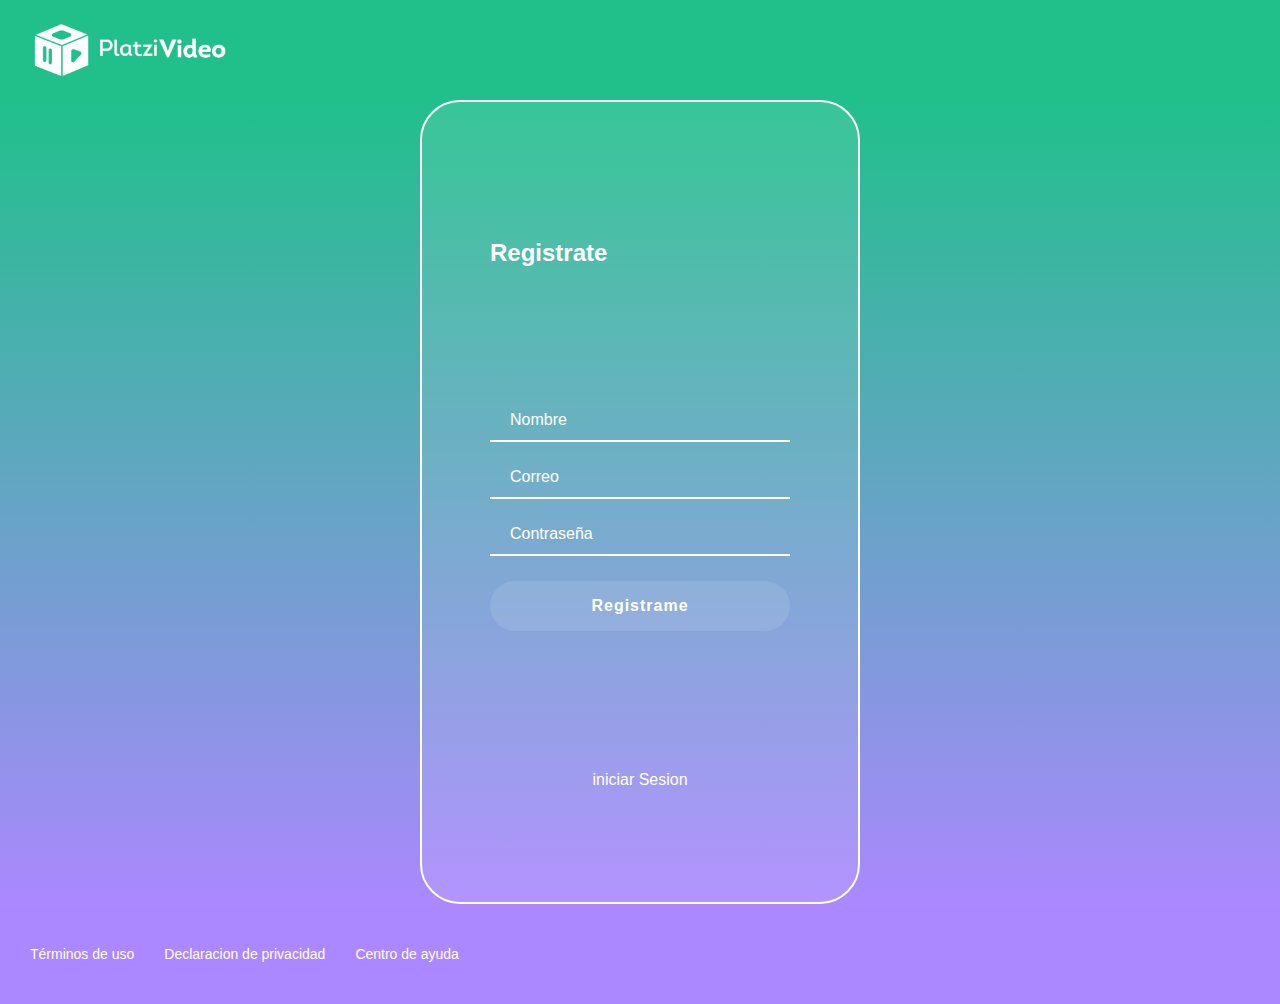
<file: registro.html>
<!DOCTYPE html>
<html lang="en">
<head>
    <meta charset="UTF-8">
    <meta http-equiv="X-UA-Compatible" content="IE=edge">
    <meta name="viewport" content="width=device-width, initial-scale=1.0">
    <link rel="stylesheet" href="css/stylelogin.css">
    <title>Document</title>
</head>
<body>
    <header class="header">
        <img class="header__img" src="img/logo-platzi-video-BW2.png" alt="Logo de la pagina">
    </header>
    <section class="login">
        <div class="login__container">
            <h2>Registrate</h2>
            <form class="login__container--form" action="">
                <input class="login__input" type="text" placeholder="Nombre">
                <input class="login__input" type="text" placeholder="Correo">
                <input class="login__input" type="password" placeholder="Contraseña">
                <button class="boton">Registrame</button>

            </form>
            <!-- <section class="login__container--social-media"> 
                <div>
                    <img src="https://icon-library.com/images/google-g-icon/google-g-icon-9.jpg" alt="Logo de Google">
                    Inicia sesión con Google
                </div>
                <div>
                    <img src="https://secureservercdn.net/192.169.221.188/7d7.5b1.myftpupload.com/wp-content/uploads/2014/10/Twitter_logo_white.png?time=1597441252" alt="logo de twitter">
                    Inicia sesión con Twitter
                </div>
            </section> -->
            <p class="login__container--is"> <a href="#">iniciar Sesion</a></p>
        </div>
    </section>
    <footer class="footer">
        <a href="/">Términos de uso</a>
        <a href="/">Declaracion de privacidad</a>
        <a href="/">Centro de ayuda</a>
    </footer>
</body>
</html>
</file>
<file: css/stylelogin.css>
body{
    margin: 0;
    padding: 0;
    font-family: "Muli" , sans-serif;
}
.header{
    align-items: center;
    background-color: #21c08b;
    color: white;
    display: flex;
    height: 100px;
    justify-content: space-between;
    top: 0px;
    width: 100%;
}
.header img{
    margin-left: 30px;
    width: 200px;
}
.login{
    background: linear-gradient(#21C08B, #AB88FF);
    display: flex;
    align-items: center;
    justify-content: center;
    flex-direction: column;
    padding: 0px 30px;
    min-height: calc(100vh - 200px);
}
.login__container {
    background-color: rgba(255, 255, 255, 0.1);
    border: 2px solid white;
    border-radius: 40px;
    color: white;
    padding: 60px 68px 40px;
    min-height: 700px;
    width: 300px;
    display: flex;
    justify-content: space-around;
    flex-direction: column;
}
.login__container--form{
    display: flex;
    flex-direction: column;
}
.login__container--form label{
    font-size: 14px;
}
.login__container--remember{
    color: white;
    display: flex;
    justify-content: space-between;
    margin-top: 10px;
}
.login__container--remember a{
    color: white;
    font-size: 14px;
    text-decoration: none;
}
.login__container--remember a:hover{
    text-decoration: underline;
}
.login__container--social-media > div{
    display: flex;
    align-items: center;
    font-size: 14px;
    margin-top: 10px;   
}

.login__container--social-media img{
    width: 30px;
    margin-right: 10px;
}
.login__container--register {
    font-size: 14px;
}
.login__container--register a {
    font-size: 16px;
    text-decoration: none;
    color: white;
    font-weight: bold;
}
.login__container--register a:hover {
    text-decoration: underline;
}
.login__input{
    background-color: transparent;
    border-left: 0px;
    border-right: 0px;
    border-top: 0px;
    border-bottom: 2px solid white;
    font-size: 16px;
    font-family: "Muli", sans-serif;
    margin-bottom: 15px;
    padding: 0px 20px;
    outline: none;
    height: 40px;
}
.login__input::placeholder{
    color: white;
}
.boton{
    background-color: rgba(255, 255, 255, 0.1);
    border: none;
    border-radius: 25px;
    color: white;
    cursor: pointer;
    font-size: 16px;
    font-weight: bold;
    font-family: "Muli", sans-serif;
    height: 50px;
    letter-spacing: 1px;
    margin: 10px 0px;
}

.footer{
    display: flex;
    align-items: center;
    height: 100px;
    width: 100%;
    background-color: #AB88FF;
}
.footer a{
    color: white;
    cursor: pointer;
    font-size: 14px;
    padding-left: 30px;
    text-decoration: none;
}
.footer a:hover{
    text-decoration: underline;
}
.login__container--is{
    align-self: center;
}
.login__container--is a{
    color: white;
    text-decoration: none;
}
.login__container--is a:hover{
    text-decoration: underline;
}
@media only screen and (max-width: 600px){
    .login__container{
        background-color: transparent;
        border: none;
        padding: 0;
        width: 100%;
    }
    .footer{
        align-items: flex-start;
        flex-direction: column;
    }
}
</file>
